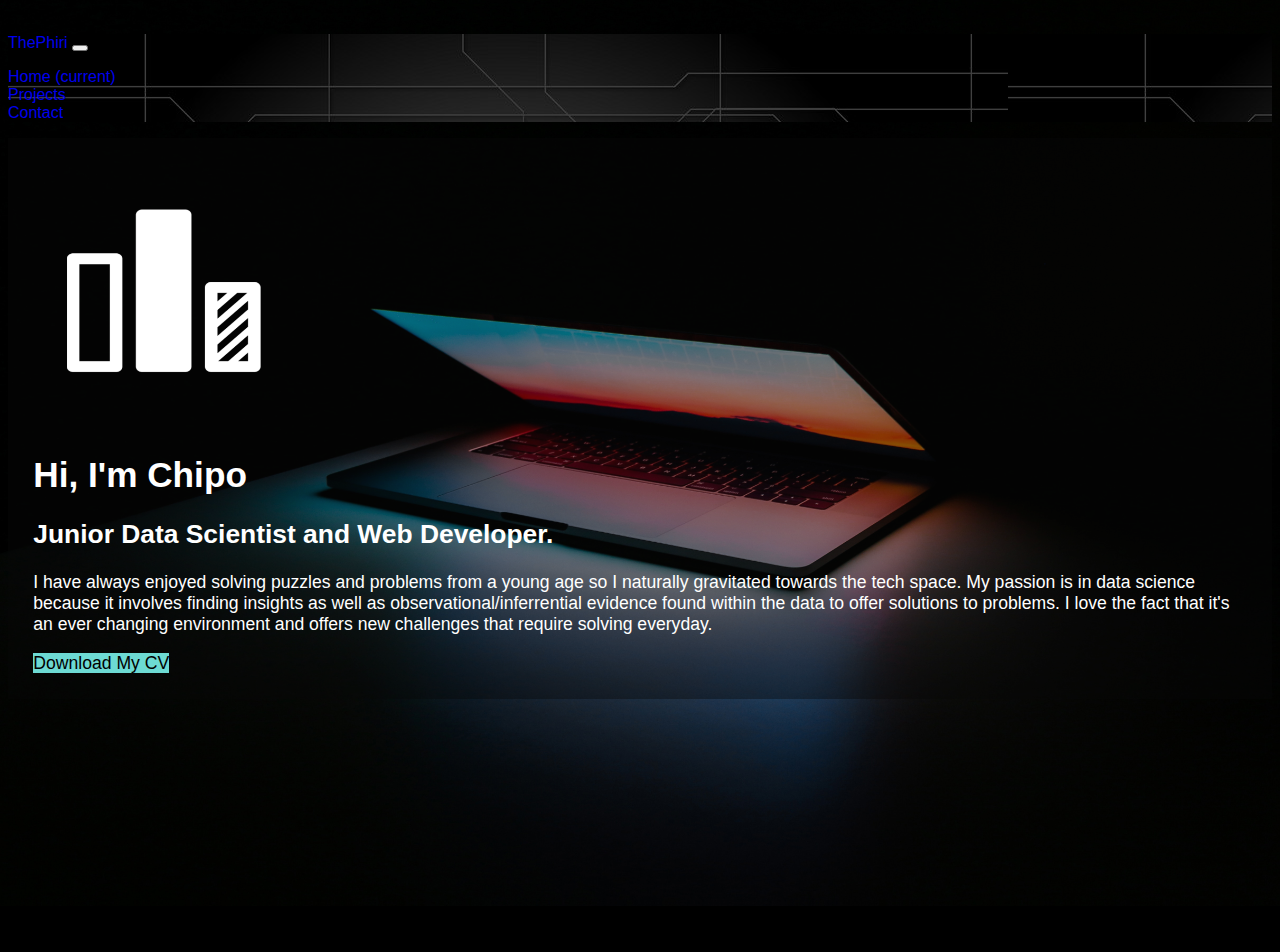
<file: index.html>
<!doctype html>
<html lang="en">
  <head>
    <!-- Required meta tags -->
    <meta charset="utf-8">
    <meta name="viewport" content="width=device-width, initial-scale=1, shrink-to-fit=no">

    <!-- Bootstrap CSS -->
    <link rel="stylesheet" href="https://stackpath.bootstrapcdn.com/bootstrap/4.1.3/css/bootstrap.min.css" integrity="sha384-MCw98/SFnGE8fJT3GXwEOngsV7Zt27NXFoaoApmYm81iuXoPkFOJwJ8ERdknLPMO" crossorigin="anonymous">
    <link rel="stylesheet" href="css/style.css" >
    <title>The Phiri</title>
    <link href="https://fonts.googleapis.com/css?family=Cardo:400,700|Oswald" rel="stylesheet">
    <link rel="stylesheet" href="https://use.fontawesome.com/releases/v5.3.1/css/all.css" integrity="sha384-mzrmE5qonljUremFsqc01SB46JvROS7bZs3IO2EmfFsd15uHvIt+Y8vEf7N7fWAU" crossorigin="anonymous"> 
    <link rel="stylesheet" href="css/animate.css">
    
</head>
  <body>
        <nav class="navbar fixed-bottom navbar-dark  navbar-expand-md bg-custom justify-content-center" >
                <a class="navbar-brand" href="index.html">ThePhiri</a>
                <button class="navbar-toggler" type="button" data-toggle="collapse" data-target="#navbarSupportedContent" aria-controls="navbarSupportedContent" aria-expanded="false" aria-label="Toggle navigation">
                  <span class="navbar-toggler-icon"></span>
                </button>
              
                <div class="collapse navbar-collapse" id="navbarSupportedContent">
                  <ul class="navbar-nav mr-auto">
                    <li class="nav-item active">
                      <a class="nav-link" href="index.html">Home <span class="sr-only">(current)</span></a>
                    </li>
                   
                    <li class="nav-item">
                      <a class="nav-link " href="work.html">Projects</a>
                    </li>
                   <!--<li class="nav-item">
                        <a class="nav-link " href="education.html">Education</a>
                      </li>-->
                    <li class="nav-item">
                            <a class="nav-link" href="contact.html">Contact</a>
                          </li>
                  </ul>
                
                </div>
              </nav>
        <!--JavaScript -->
    <section >
      <div class="container" id ="about">
        <div class="row ">
          <div class="col-md-12">
            <img src="images/logo.png" alt="logo" class="mx-auto d-block img-fluid" id="logo">
          </div>
          <div class="col-md-12 text-center">
            <h1>Hi, I'm Chipo</h1>
            <h2>Junior Data Scientist and Web Developer.</h2>
          </div>
          <div class="col-md-12 text-center" >
            <p>
              I have always enjoyed solving puzzles and problems from a young age so I naturally gravitated 
              towards the tech space. My passion is in data science because it involves finding insights 
              as well as observational/inferrential evidence found within the data to offer solutions to problems. 
              I love the fact that it's an ever changing environment and offers new challenges that require solving 
              everyday. 
            </p>
            <a class="btn btn-primary" href="docs/Chipo_Phiri_CV.pdf" role="button" target="_blank"><i class="fa fa-download"></i> Download My CV</a>
          </div>
        </div>
      </div>
    </section>
    <!-- jQuery first, then Popper.js, then Bootstrap JS -->
    <script src="https://code.jquery.com/jquery-3.3.1.slim.min.js" integrity="sha384-q8i/X+965DzO0rT7abK41JStQIAqVgRVzpbzo5smXKp4YfRvH+8abtTE1Pi6jizo" crossorigin="anonymous"></script>
<script src="https://cdnjs.cloudflare.com/ajax/libs/popper.js/1.14.3/umd/popper.min.js" integrity="sha384-ZMP7rVo3mIykV+2+9J3UJ46jBk0WLaUAdn689aCwoqbBJiSnjAK/l8WvCWPIPm49" crossorigin="anonymous"></script>
<script src="https://stackpath.bootstrapcdn.com/bootstrap/4.1.3/js/bootstrap.min.js" integrity="sha384-ChfqqxuZUCnJSK3+MXmPNIyE6ZbWh2IMqE241rYiqJxyMiZ6OW/JmZQ5stwEULTy" crossorigin="anonymous"></script>


</body>
</html>
</file>
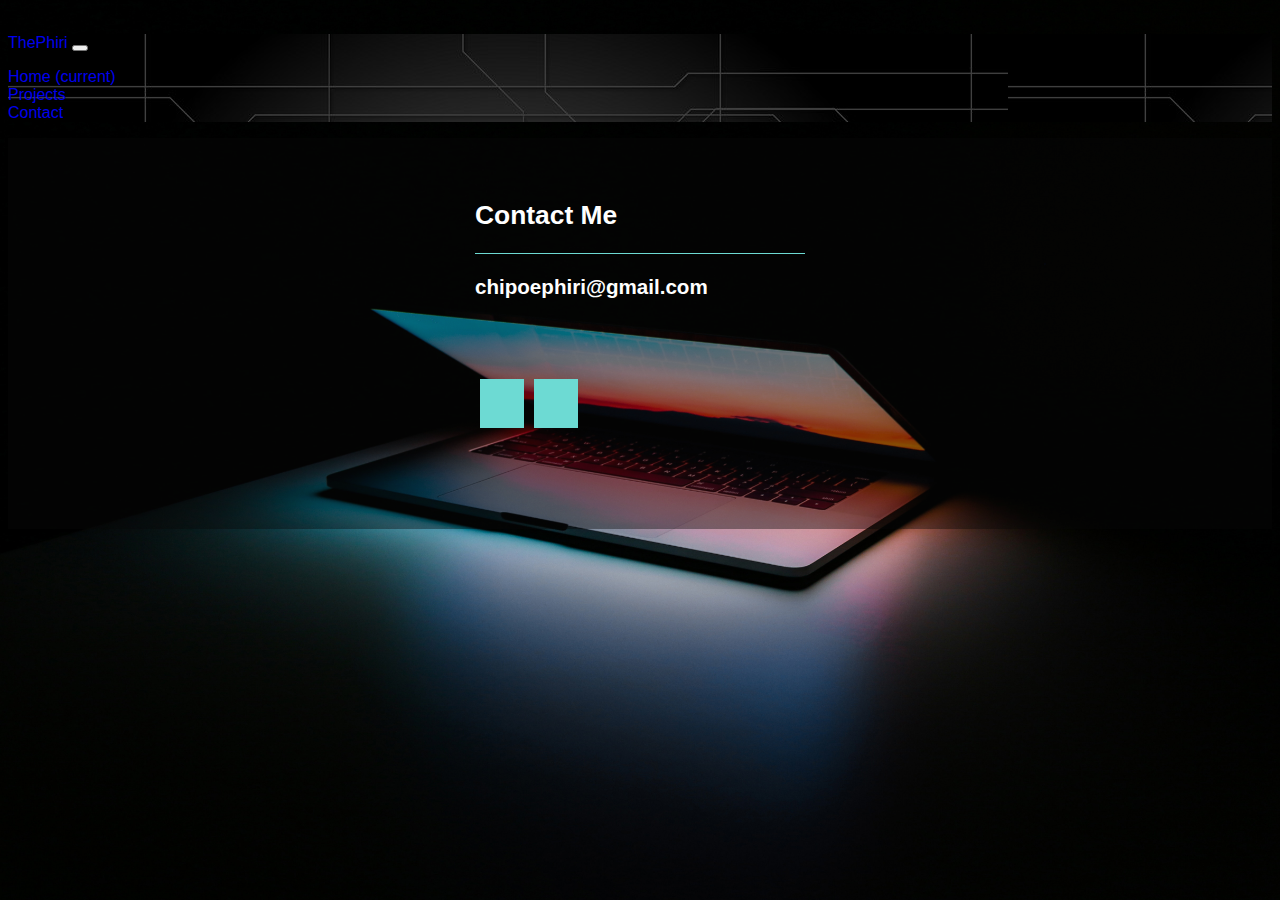
<file: contact.html>
<!doctype html>
<html lang="en">
  <head>
    <!-- Required meta tags -->
    <meta charset="utf-8">
    <meta name="viewport" content="width=device-width, initial-scale=1, shrink-to-fit=no">

    <!-- Bootstrap CSS -->
    <link rel="stylesheet" href="https://stackpath.bootstrapcdn.com/bootstrap/4.1.3/css/bootstrap.min.css" integrity="sha384-MCw98/SFnGE8fJT3GXwEOngsV7Zt27NXFoaoApmYm81iuXoPkFOJwJ8ERdknLPMO" crossorigin="anonymous">
    <link rel="stylesheet" href="css/style.css" >
    <title>The Phiri</title>
    <link href="https://fonts.googleapis.com/css?family=Cardo:400,700|Oswald" rel="stylesheet">
    <link rel="stylesheet" href="https://use.fontawesome.com/releases/v5.3.1/css/all.css" integrity="sha384-mzrmE5qonljUremFsqc01SB46JvROS7bZs3IO2EmfFsd15uHvIt+Y8vEf7N7fWAU" crossorigin="anonymous"> 
    <link rel="stylesheet" href="css/animate.css">
    
</head>
  <body>
        <nav class="navbar fixed-bottom navbar-dark  navbar-expand-md bg-custom justify-content-center" >
                <a class="navbar-brand" href="index.html">ThePhiri</a>
                <button class="navbar-toggler" type="button" data-toggle="collapse" data-target="#navbarSupportedContent" aria-controls="navbarSupportedContent" aria-expanded="false" aria-label="Toggle navigation">
                  <span class="navbar-toggler-icon"></span>
                </button>
              
                <div class="collapse navbar-collapse" id="navbarSupportedContent">
                  <ul class="navbar-nav mr-auto">
                    <li class="nav-item ">
                      <a class="nav-link" href="index.html">Home <span class="sr-only">(current)</span></a>
                    </li>
                  
                    <li class="nav-item">
                      <a class="nav-link " href="work.html">Projects</a>
                    </li>
                   <!--<li class="nav-item">
                        <a class="nav-link " href="education.html">Education</a>
                      </li>-->
                    <li class="nav-item active">
                        <a class="nav-link" href="contact.html">Contact</a>
                      </li>
                  </ul>
                
                </div>
              </nav>
        <!--JavaScript -->
        <div class="container">
      
          <script id="metamorph-1-start" type="text/x-placeholder"></script><script id="metamorph-21-start" type="text/x-placeholder"></script>
    
      <div class="text-center">
          <form class="form-signin" data-ember-action="2">
            <h2 class="form-signin-heading">Contact Me</h2>
            <hr>
            <h3 class="form-signin-heading text-center">chipoephiri@gmail.com</h3>
    
          
          <br><br>
    
          
    <p>
   
    <a class="btn btn-primary social-login-btn social-linkedin" href="https://www.linkedin.com/in/chipo-phiri-6824775b/" target="_blank"><i class="fab fa-linkedin"></i></a>
    <a class="btn btn-primary social-login-btn social-github" href="https://github.com/ThePhiri" target="_blank"><i class="fab fa-github"></i></a>
    </p>
    
   
    <br><br>
    
    
         
              </form>
        </div>
      
    </div>
    <!-- jQuery first, then Popper.js, then Bootstrap JS -->
    <script src="https://code.jquery.com/jquery-3.3.1.slim.min.js" integrity="sha384-q8i/X+965DzO0rT7abK41JStQIAqVgRVzpbzo5smXKp4YfRvH+8abtTE1Pi6jizo" crossorigin="anonymous"></script>
<script src="https://cdnjs.cloudflare.com/ajax/libs/popper.js/1.14.3/umd/popper.min.js" integrity="sha384-ZMP7rVo3mIykV+2+9J3UJ46jBk0WLaUAdn689aCwoqbBJiSnjAK/l8WvCWPIPm49" crossorigin="anonymous"></script>
<script src="https://stackpath.bootstrapcdn.com/bootstrap/4.1.3/js/bootstrap.min.js" integrity="sha384-ChfqqxuZUCnJSK3+MXmPNIyE6ZbWh2IMqE241rYiqJxyMiZ6OW/JmZQ5stwEULTy" crossorigin="anonymous"></script>


</body>
</html>
</file>
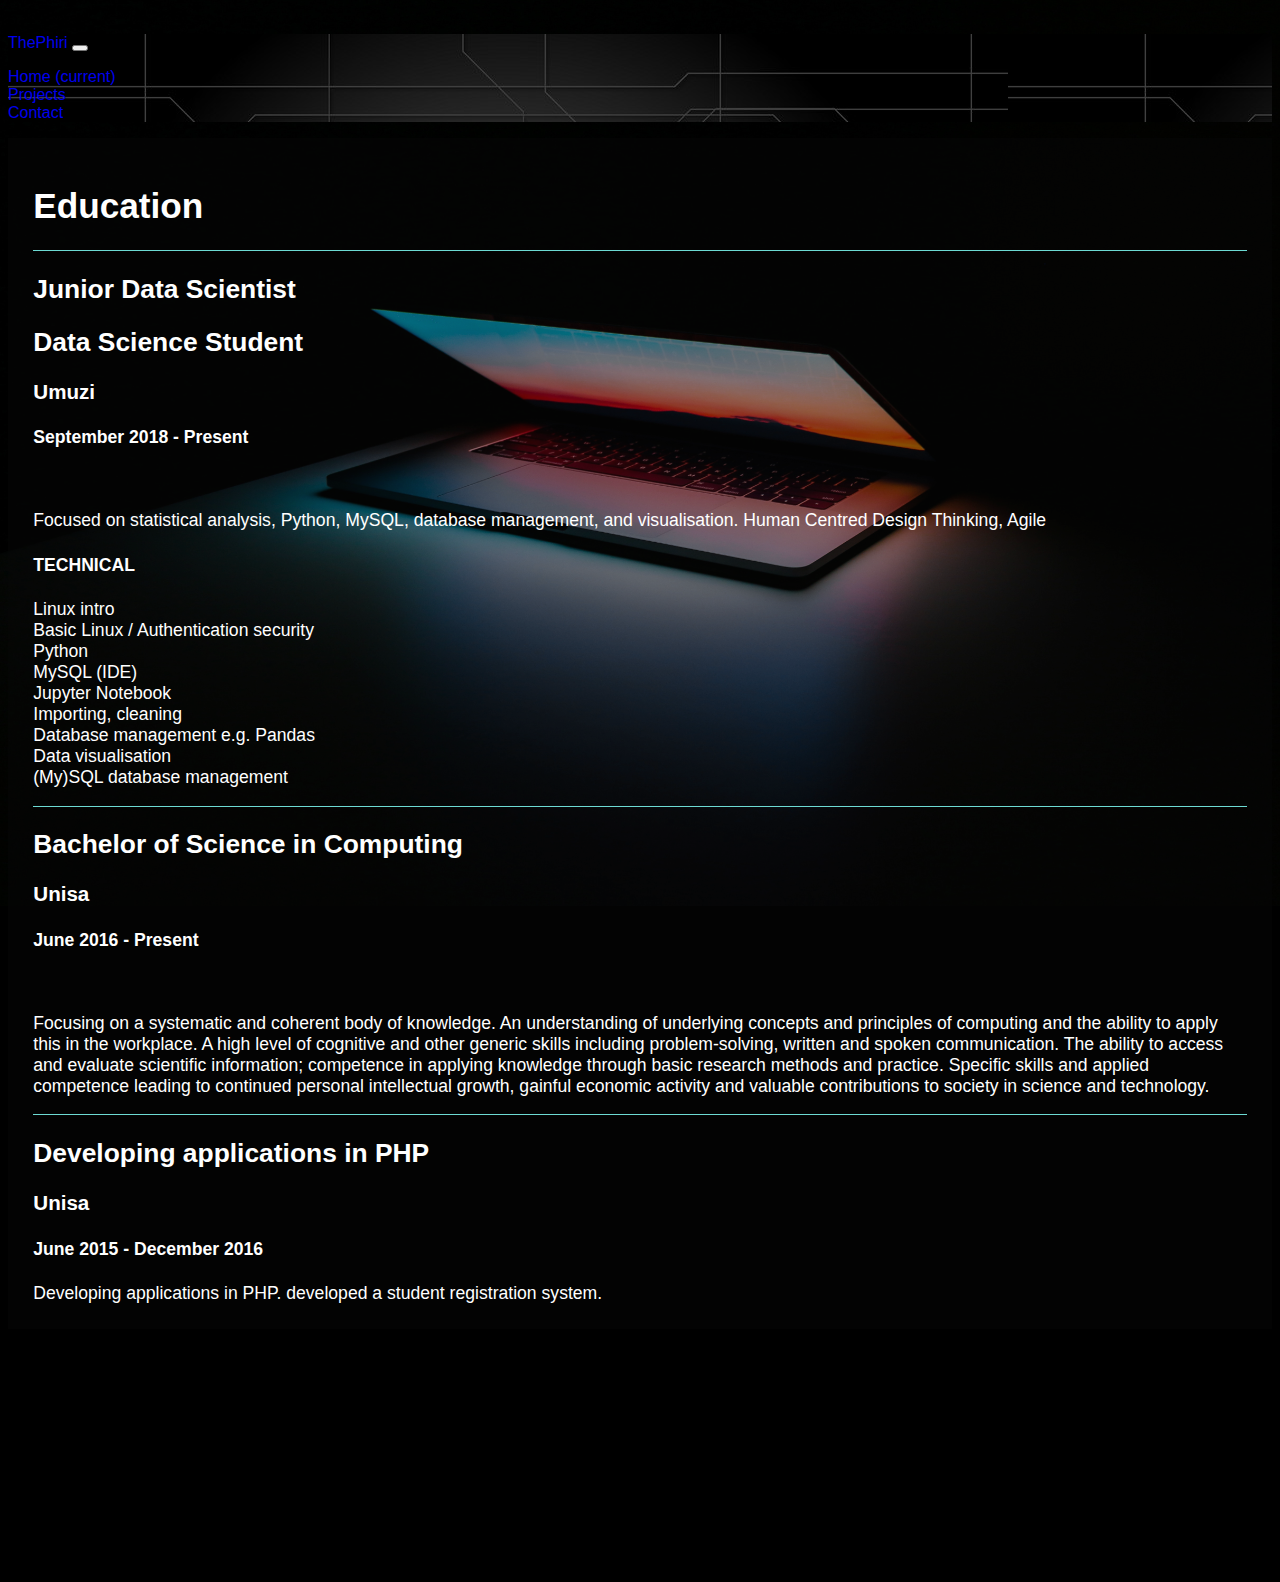
<file: education.html>
<!doctype html>
<html lang="en">
  <head>
    <!-- Required meta tags -->
    <meta charset="utf-8">
    <meta name="viewport" content="width=device-width, initial-scale=1, shrink-to-fit=no">

    <!-- Bootstrap CSS -->
    <link rel="stylesheet" href="https://stackpath.bootstrapcdn.com/bootstrap/4.1.3/css/bootstrap.min.css" integrity="sha384-MCw98/SFnGE8fJT3GXwEOngsV7Zt27NXFoaoApmYm81iuXoPkFOJwJ8ERdknLPMO" crossorigin="anonymous">
    <link rel="stylesheet" href="css/style.css" >
    <title>The Phiri</title>
    <link href="https://fonts.googleapis.com/css?family=Cardo:400,700|Oswald" rel="stylesheet">
    <link rel="stylesheet" href="https://use.fontawesome.com/releases/v5.3.1/css/all.css" integrity="sha384-mzrmE5qonljUremFsqc01SB46JvROS7bZs3IO2EmfFsd15uHvIt+Y8vEf7N7fWAU" crossorigin="anonymous"> 
    <link rel="stylesheet" href="css/animate.css">
    
</head>
  <body>
        <nav class="navbar fixed-bottom navbar-dark  navbar-expand-md bg-custom justify-content-center" >
                <a class="navbar-brand" href="index.html">ThePhiri</a>
                <button class="navbar-toggler" type="button" data-toggle="collapse" data-target="#navbarSupportedContent" aria-controls="navbarSupportedContent" aria-expanded="false" aria-label="Toggle navigation">
                  <span class="navbar-toggler-icon"></span>
                </button>
              
                <div class="collapse navbar-collapse" id="navbarSupportedContent">
                  <ul class="navbar-nav mr-auto">
                    <li class="nav-item ">
                      <a class="nav-link" href="index.html">Home <span class="sr-only">(current)</span></a>
                    </li>
                   
                    <li class="nav-item ">
                      <a class="nav-link " href="work.html">Projects</a>
                    </li>
                    <!--<li class="nav-item">
                        <a class="nav-link " href="education.html">Education</a>
                      </li>-->
                    <li class="nav-item">
                            <a class="nav-link" href="contact.html">Contact</a>
                          </li>
                  </ul>
                
                </div>
              </nav>
        <!--JavaScript -->

        <div class="container">
          <div class="row">
            <div class="col-md-12">
              <h1 class="text-center">Education</h1>
              
            </div>
            <div class="col-md-4">
                    <hr>

                <h2>Junior Data Scientist </h2>

                <h2>Data Science Student</h2>

                <h3 class="text-info">Umuzi</h3>
                <h4 class="text-muted">September 2018 - Present</h4>
            </div>
            <div class="col-md-8">
                &nbsp;
                    <p>Focused on statistical analysis, Python, MySQL, database management, and visualisation.
                    Human Centred Design Thinking, Agile</p>
                    <h4>TECHNICAL</h4>
                    <ul>
                        <li> Linux intro</li>
                        <li>Basic Linux / Authentication security</li>
                        <li>Python</li>
                        <li>MySQL (IDE)</li>
                        <li> Jupyter Notebook</li>
                        <li>Importing, cleaning</li>
                        <li>Database management e.g. Pandas</li>
                        <li>Data visualisation</li>
                        <li>(My)SQL database management</li>
                    </ul>
                 </div>
                 <div class="col-md-4">
                        <hr>
                    <h2>Bachelor of Science in Computing</h2>
                    <h3 class="text-info">Unisa</h3>
                    <h4 class="text-muted">June 2016 - Present</h4>
                </div>
                <div class="col-md-8">
                    &nbsp;
                      <p>Focusing on a systematic and coherent body of knowledge. 
                        An understanding of underlying concepts and principles of computing and 
                        the ability to apply this in the workplace. A high level of cognitive and 
                        other generic skills including problem-solving, written and spoken communication. 
                        The ability to access and evaluate scientific information; competence in applying 
                        knowledge through basic research methods and practice. Specific skills and applied 
                        competence leading to continued personal intellectual growth, gainful economic 
                        activity and valuable contributions to society in science and technology. </p> 

                       <!-- <h4>TECHNICAL</h4>

                        <h4>TECHNICAL</h4>

                        <ul>
                          <li>Module 1</li>
                          <li>Module 1</li>
                          <li>Module 1</li>
                          <li>Module 1</li>
                          <li>Module 1</li>
                          <li>Module 1</li>
                          <li>Module 1</li>
                          <li>Module 1</li>
                          <li>Module 1</li>

                        </ul>-->

                        </ul>
                </div>

                <div class="col-md-4">
                        <hr>
                    <h2>Developing applications in PHP</h2>
                    <h3 class="text-info">Unisa</h3>
                    <h4 class="text-muted">June 2015 - December 2016</h4>
                </div>
                <div class="col-md-8">
                        Developing applications in PHP. developed a student registration system.
                </div>
             
            </div>
          
          </div>

                       
                       
                      
                   
           
    <!-- jQuery first, then Popper.js, then Bootstrap JS -->
    <script src="https://code.jquery.com/jquery-3.3.1.slim.min.js" integrity="sha384-q8i/X+965DzO0rT7abK41JStQIAqVgRVzpbzo5smXKp4YfRvH+8abtTE1Pi6jizo" crossorigin="anonymous"></script>
<script src="https://cdnjs.cloudflare.com/ajax/libs/popper.js/1.14.3/umd/popper.min.js" integrity="sha384-ZMP7rVo3mIykV+2+9J3UJ46jBk0WLaUAdn689aCwoqbBJiSnjAK/l8WvCWPIPm49" crossorigin="anonymous"></script>
<script src="https://stackpath.bootstrapcdn.com/bootstrap/4.1.3/js/bootstrap.min.js" integrity="sha384-ChfqqxuZUCnJSK3+MXmPNIyE6ZbWh2IMqE241rYiqJxyMiZ6OW/JmZQ5stwEULTy" crossorigin="anonymous"></script>


</body>
</html>
</file>
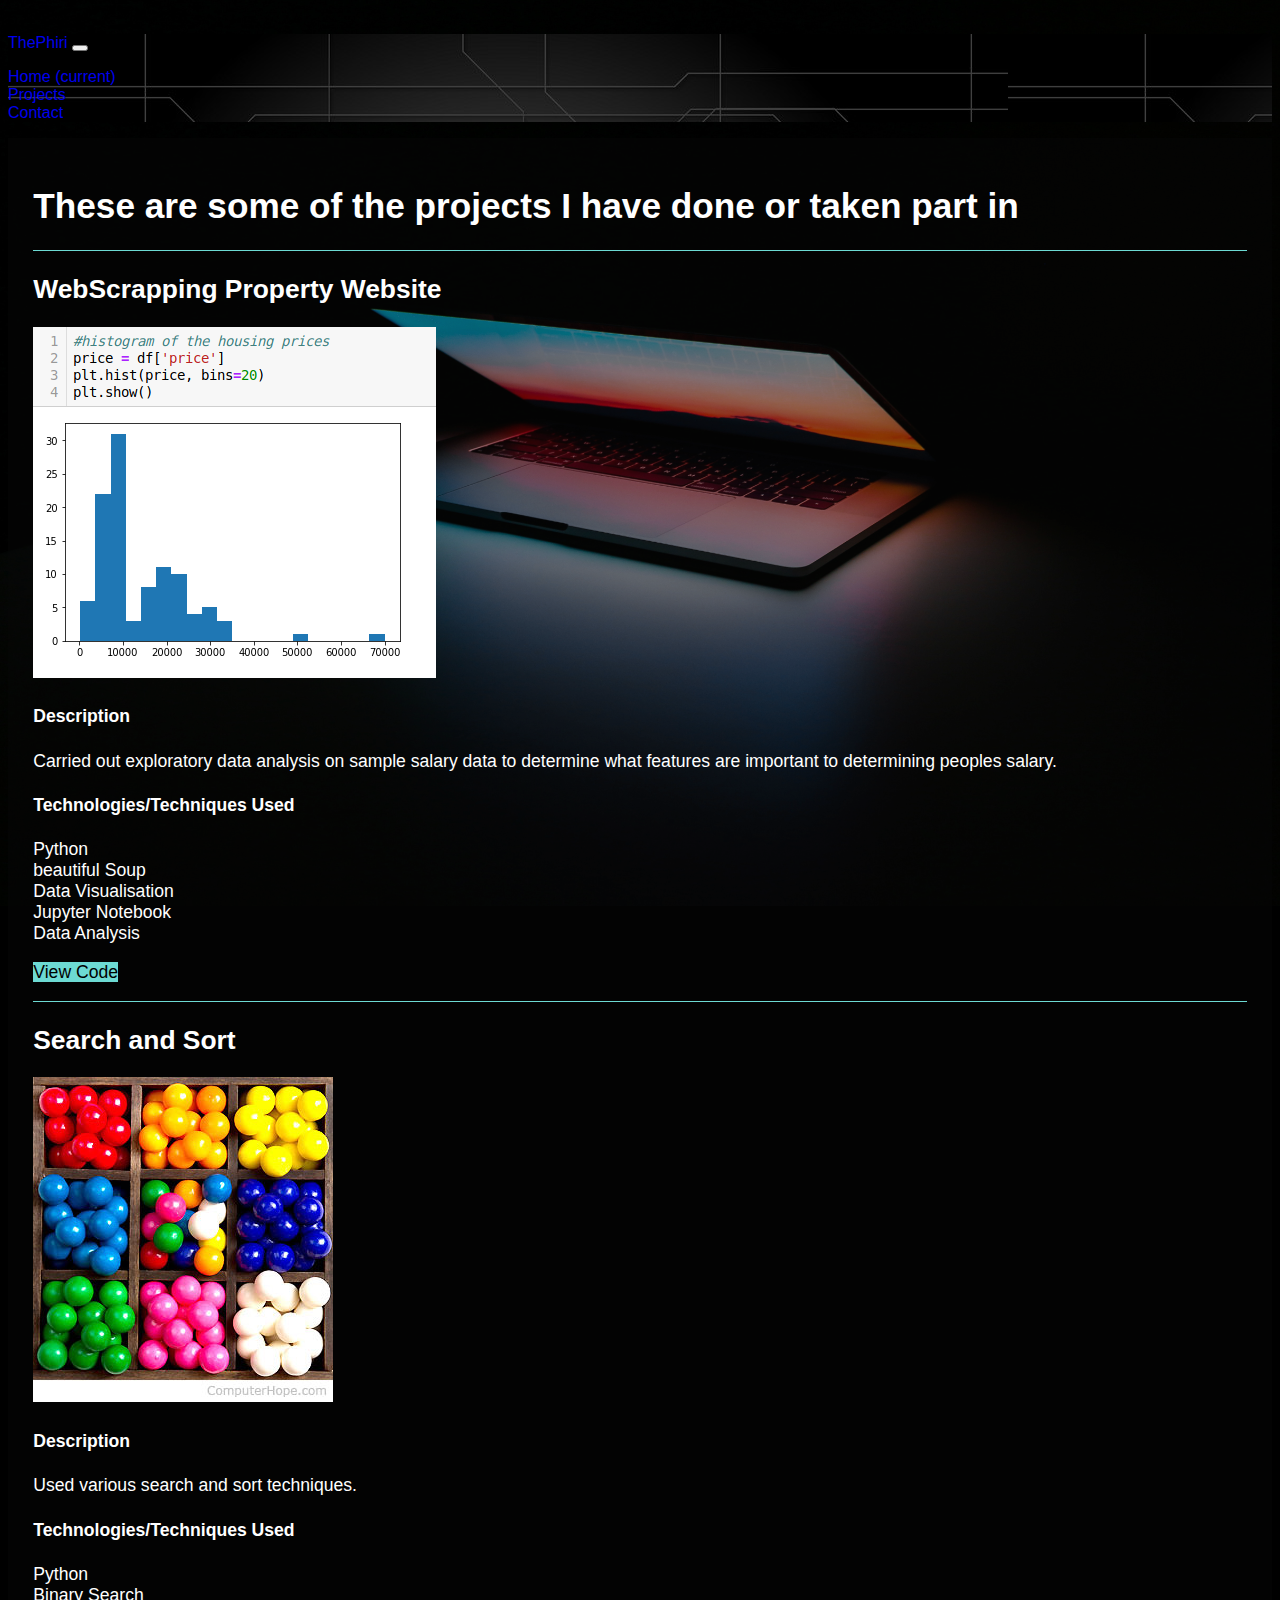
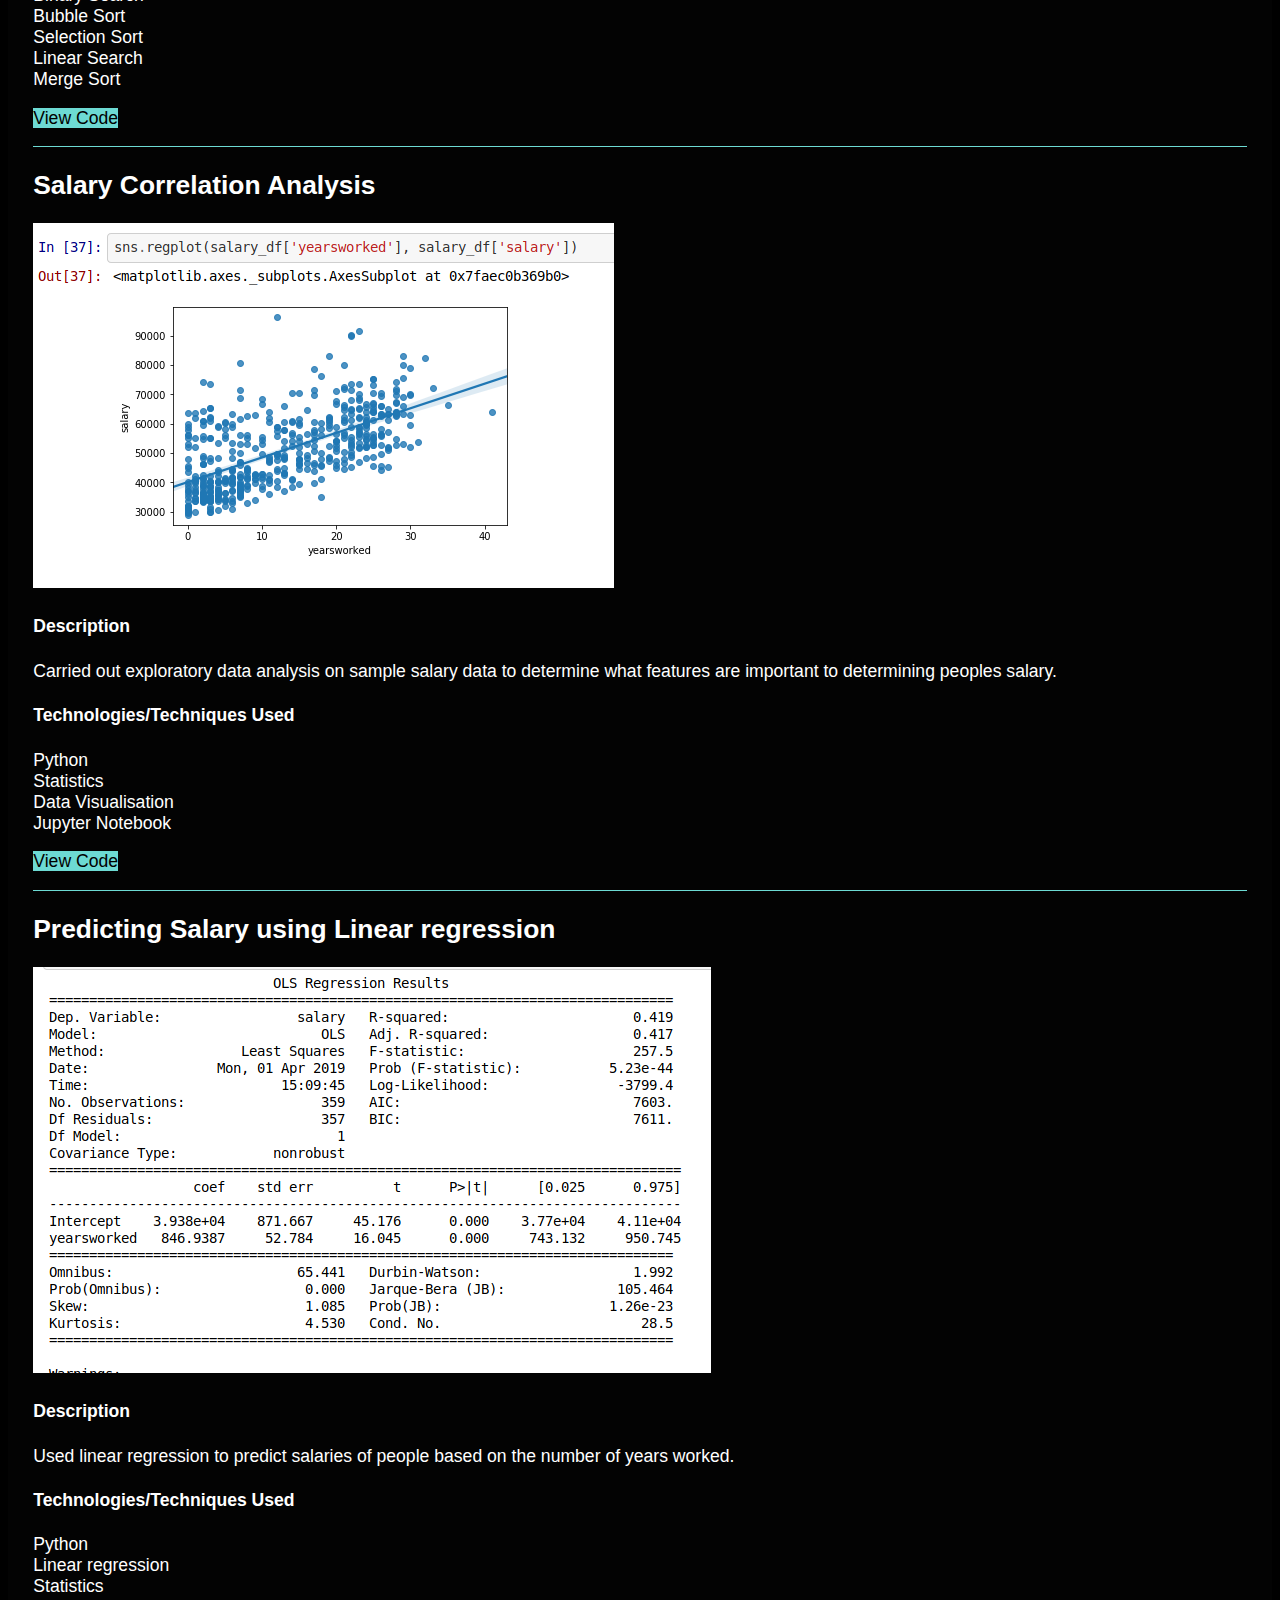
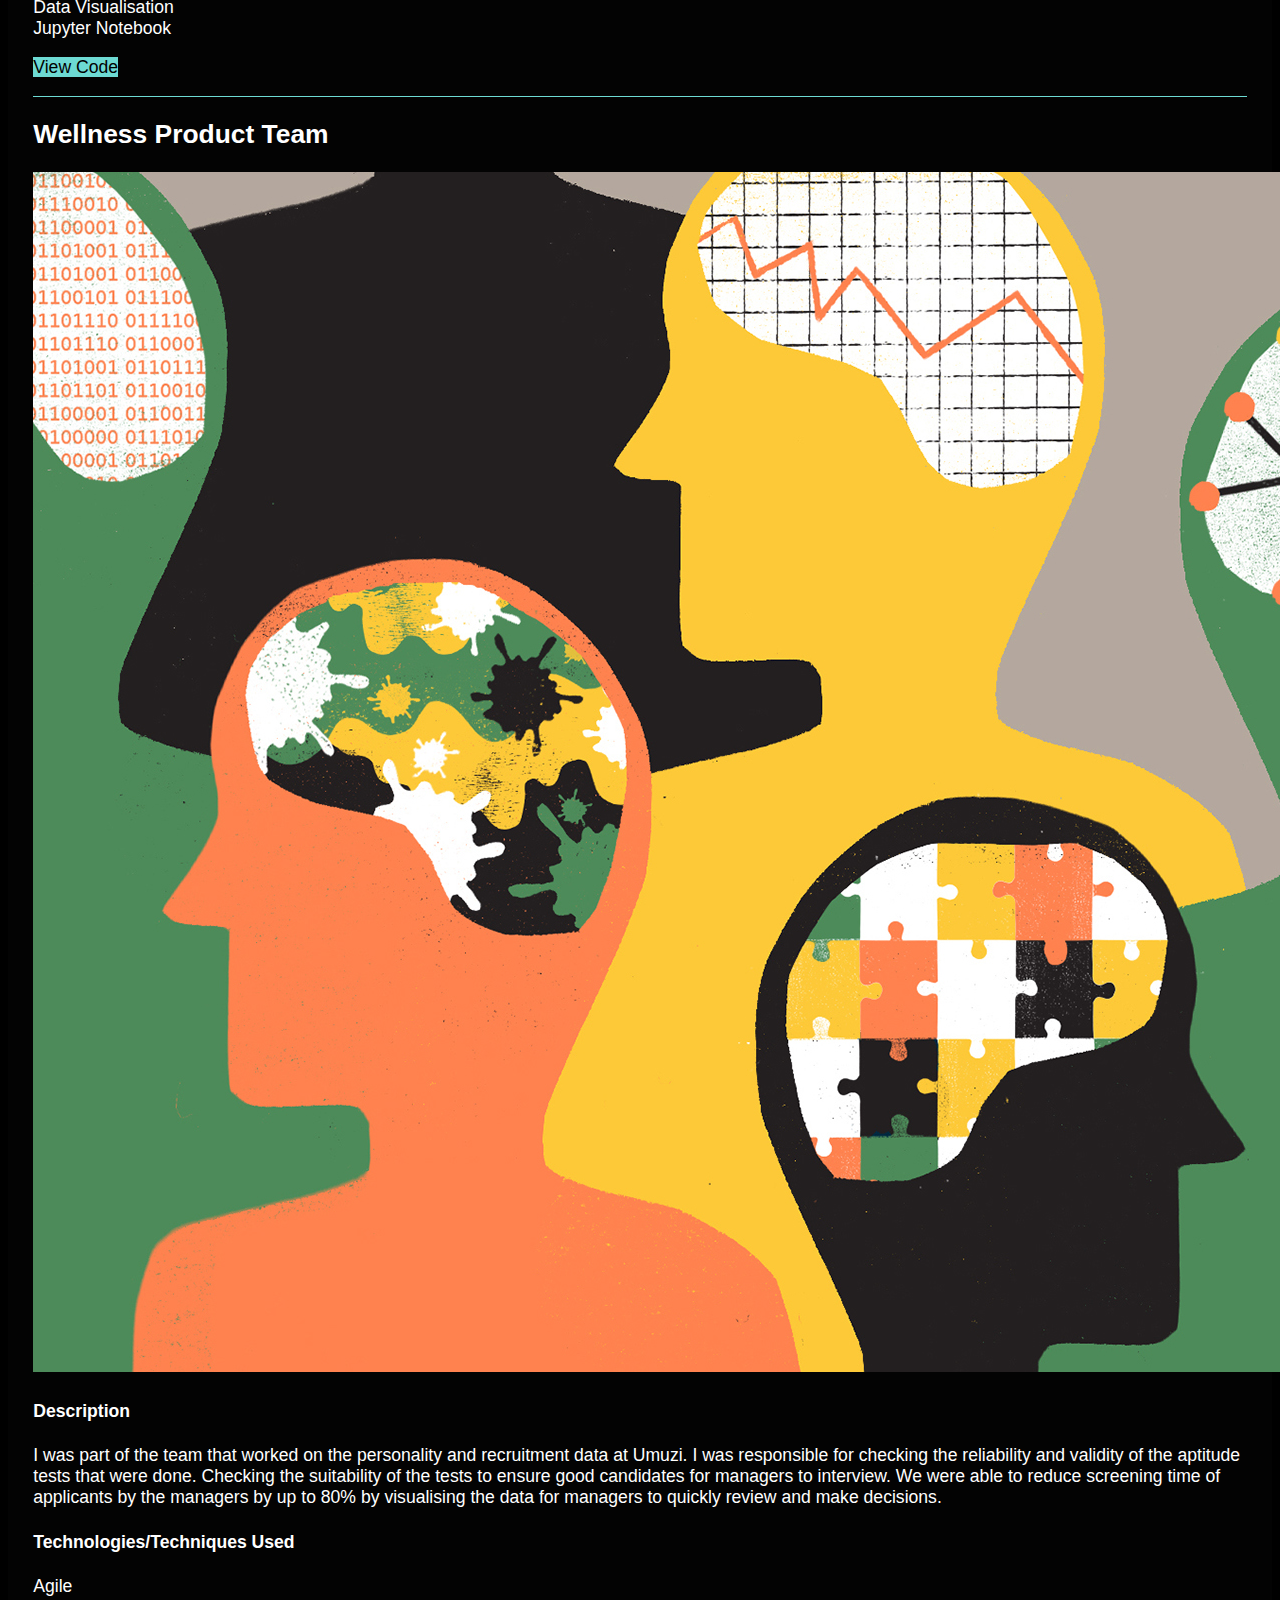
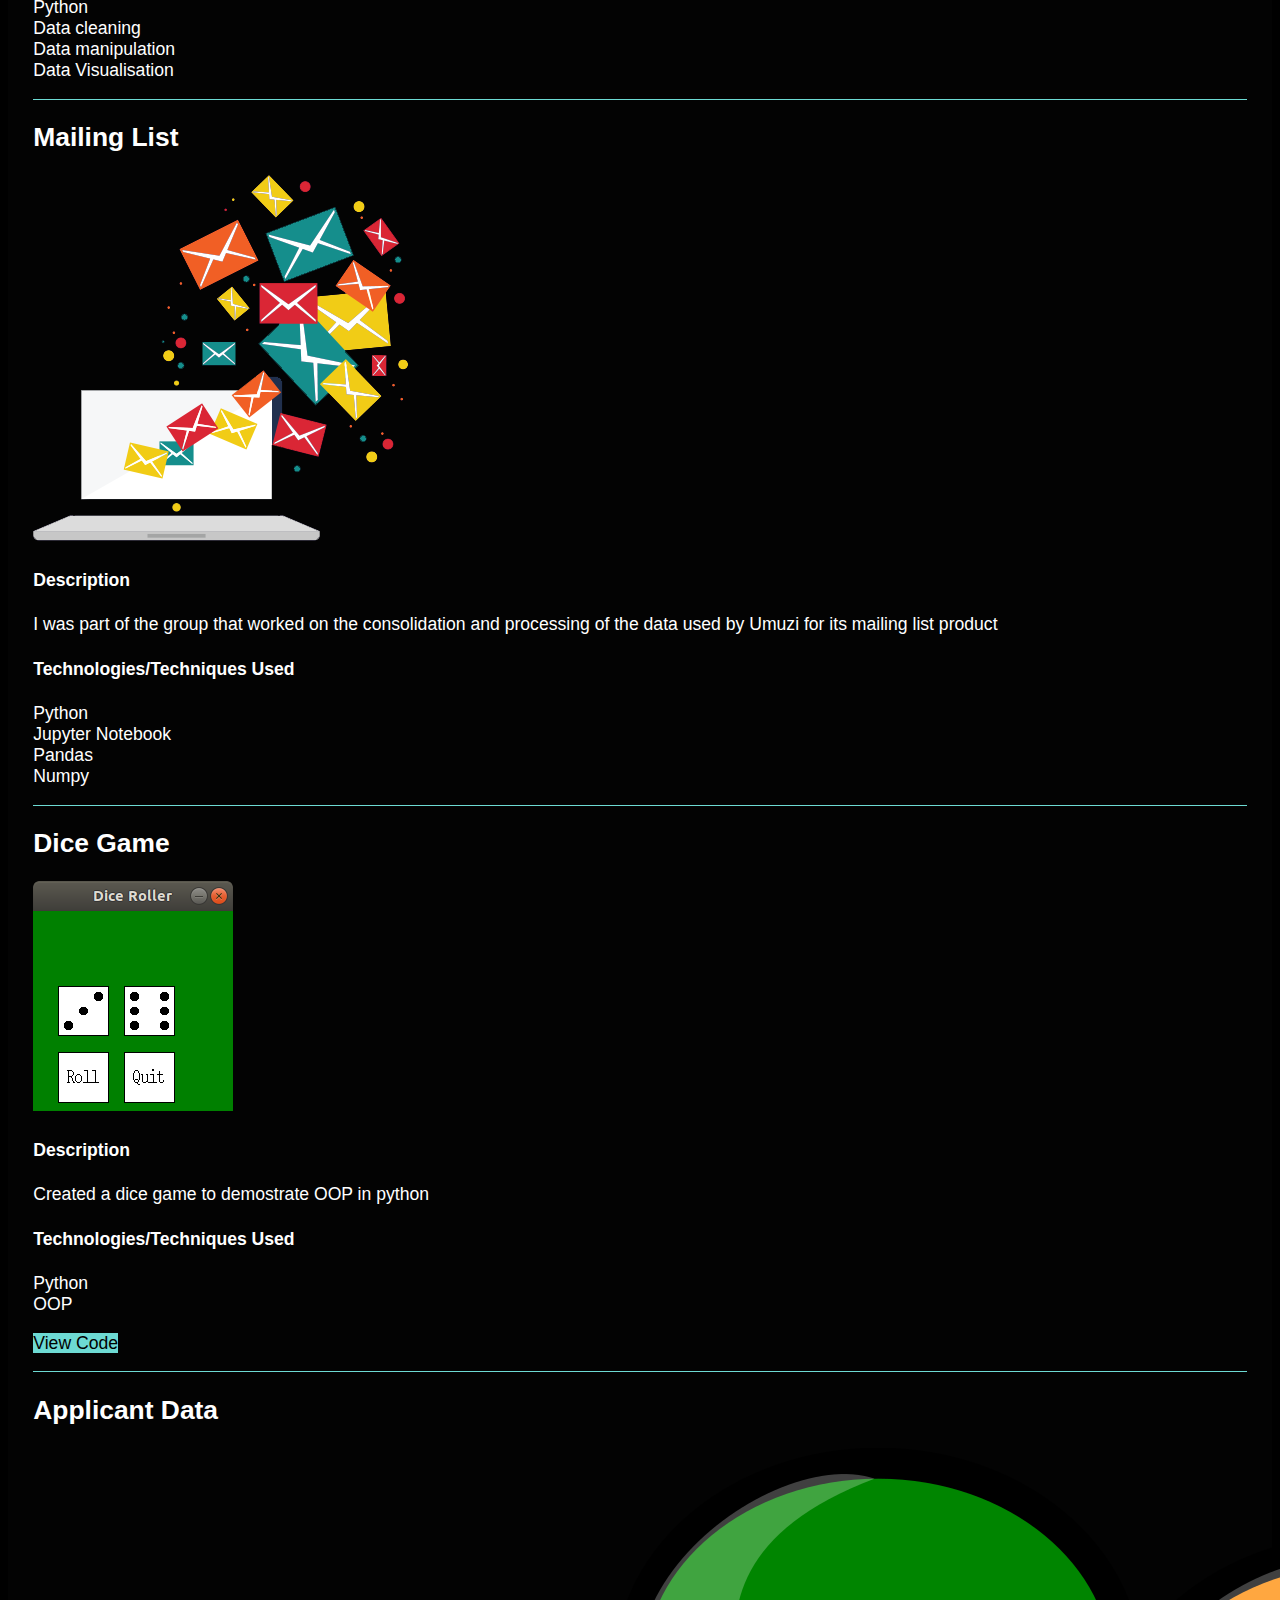
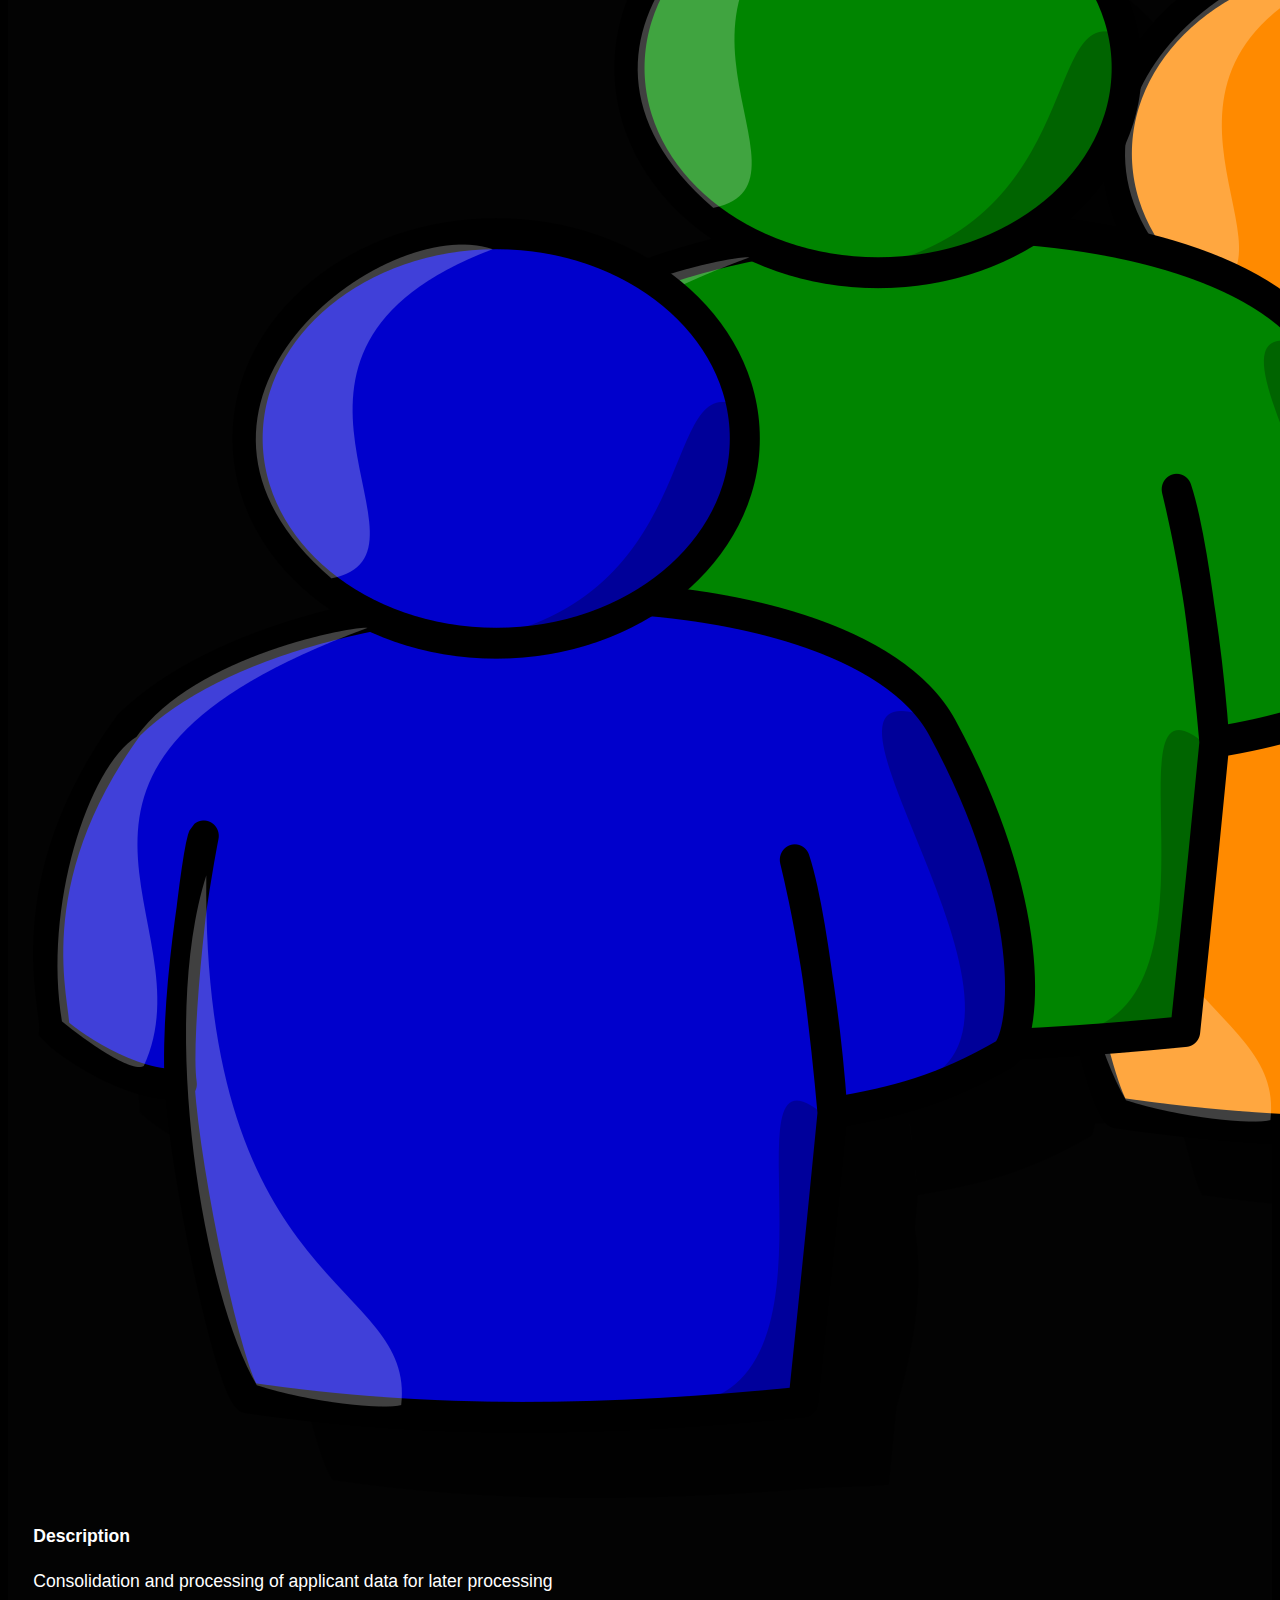
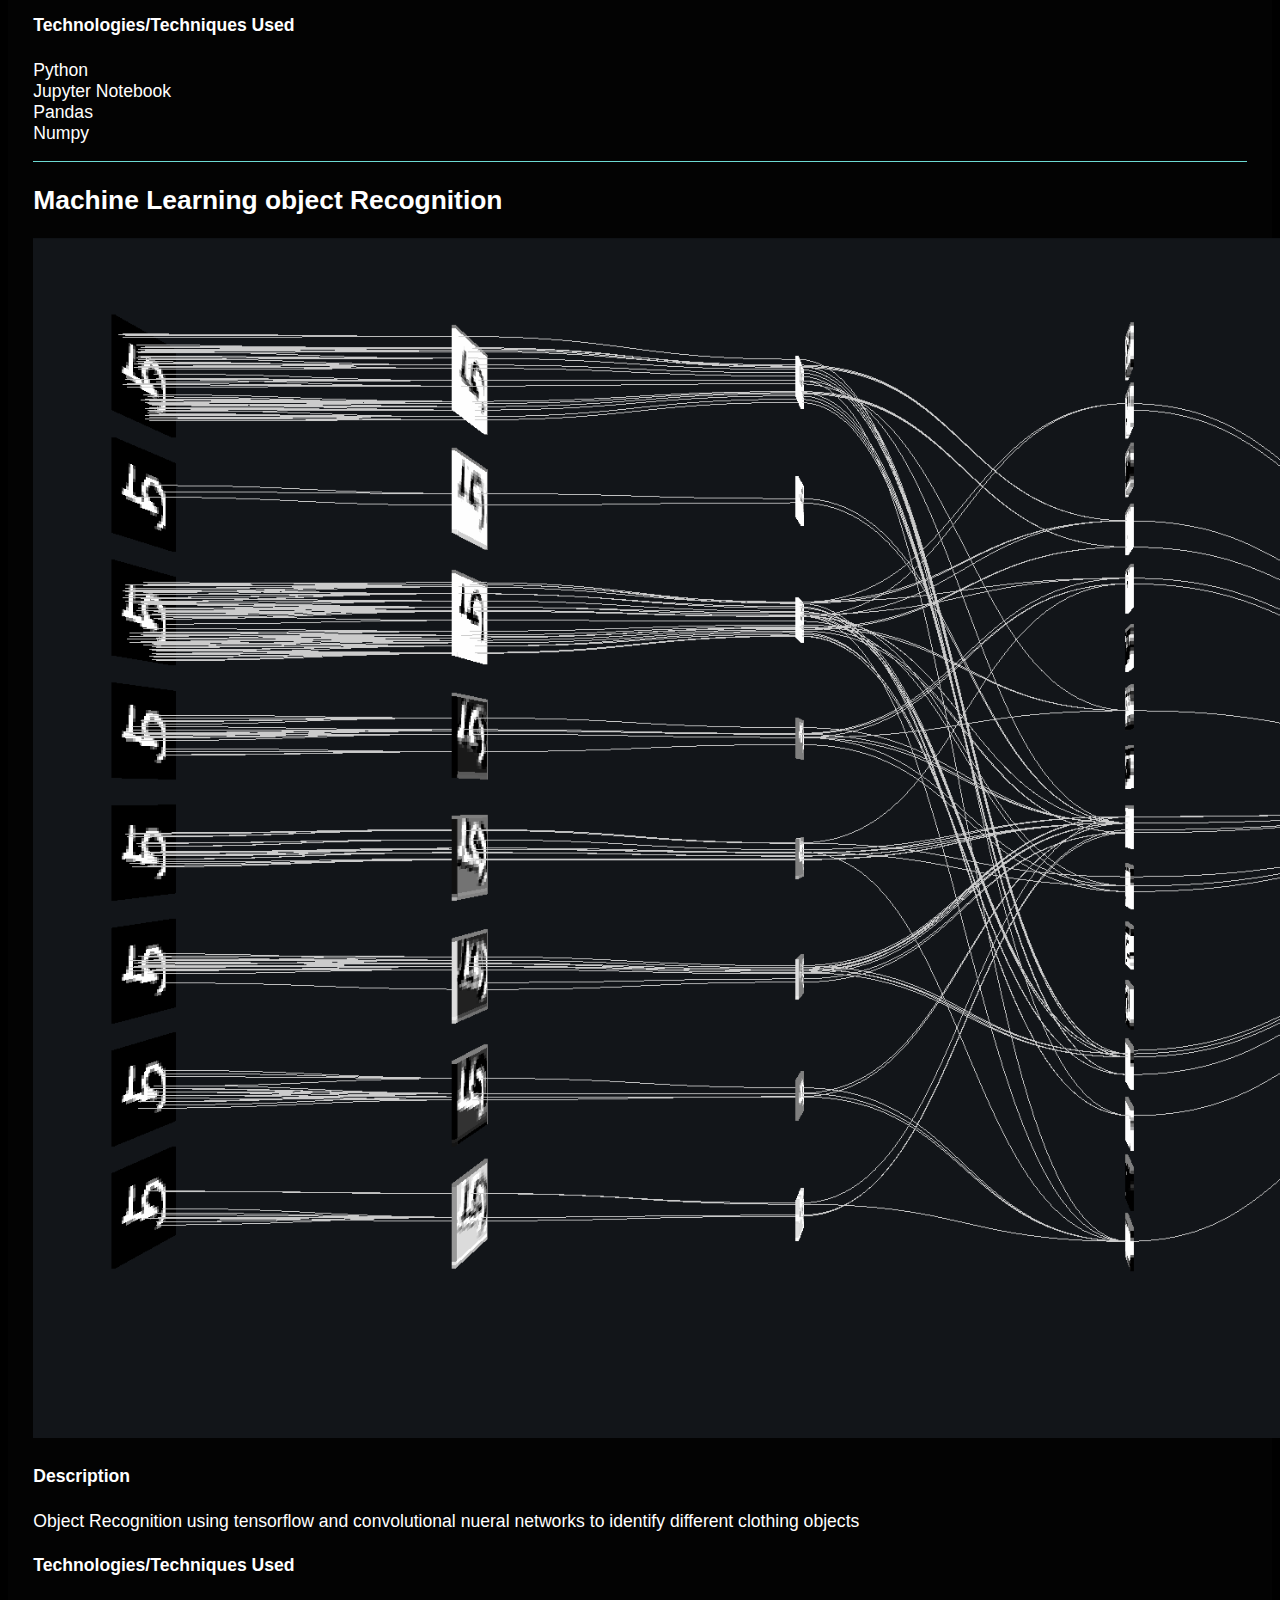
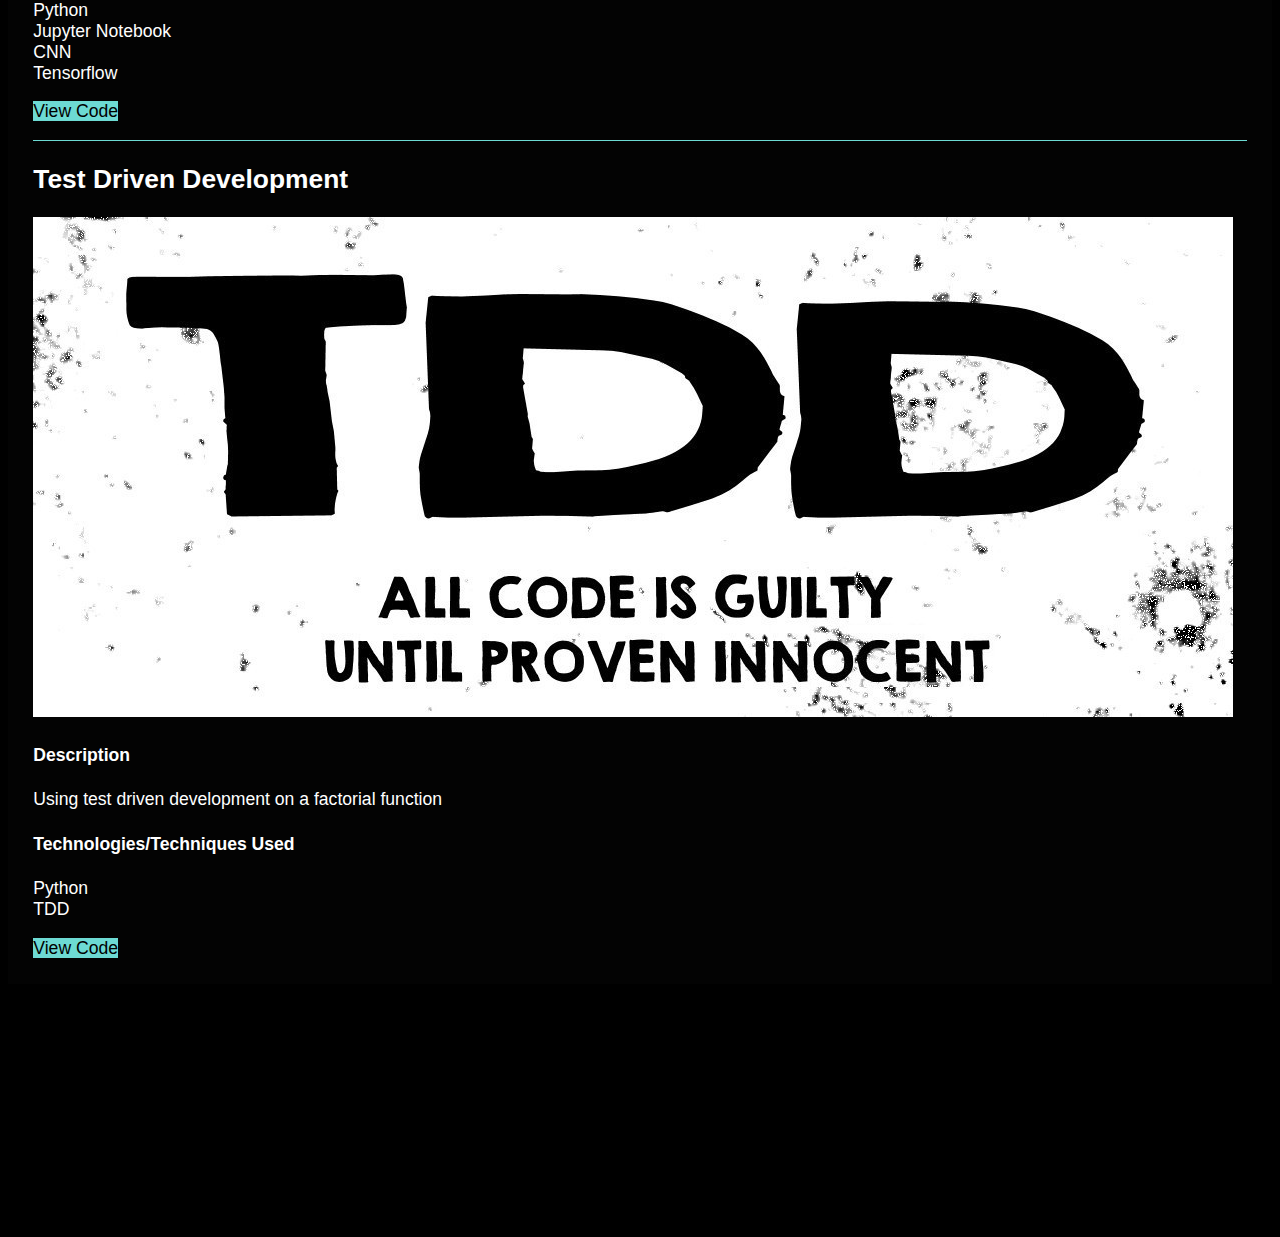
<file: work.html>
<!doctype html>
<html lang="en">
  <head>
    <!-- Required meta tags -->
    <meta charset="utf-8">
    <meta name="viewport" content="width=device-width, initial-scale=1, shrink-to-fit=no">

    <!-- Bootstrap CSS -->
    <link rel="stylesheet" href="https://stackpath.bootstrapcdn.com/bootstrap/4.1.3/css/bootstrap.min.css" integrity="sha384-MCw98/SFnGE8fJT3GXwEOngsV7Zt27NXFoaoApmYm81iuXoPkFOJwJ8ERdknLPMO" crossorigin="anonymous">
    <link rel="stylesheet" href="css/style.css" >
    <title>The Phiri</title>
    <link href="https://fonts.googleapis.com/css?family=Cardo:400,700|Oswald" rel="stylesheet">
    <link rel="stylesheet" href="https://use.fontawesome.com/releases/v5.3.1/css/all.css" integrity="sha384-mzrmE5qonljUremFsqc01SB46JvROS7bZs3IO2EmfFsd15uHvIt+Y8vEf7N7fWAU" crossorigin="anonymous"> 
    <link rel="stylesheet" href="css/animate.css">
    
</head>
  <body>
        <nav class="navbar fixed-bottom navbar-dark  navbar-expand-md bg-custom justify-content-center" >
                <a class="navbar-brand" href="index.html">ThePhiri</a>
                <button class="navbar-toggler" type="button" data-toggle="collapse" data-target="#navbarSupportedContent" aria-controls="navbarSupportedContent" aria-expanded="false" aria-label="Toggle navigation">
                  <span class="navbar-toggler-icon"></span>
                </button>
              
                <div class="collapse navbar-collapse" id="navbarSupportedContent">
                  <ul class="navbar-nav mr-auto">
                    <li class="nav-item ">
                      <a class="nav-link" href="index.html">Home <span class="sr-only">(current)</span></a>
                    </li>
                   
                    <li class="nav-item active">
                      <a class="nav-link " href="work.html">Projects</a>
                    </li>
                    <!--<li class="nav-item">
                        <a class="nav-link " href="education.html">Education</a>
                      </li>-->
                    <li class="nav-item">
                            <a class="nav-link" href="contact.html">Contact</a>
                          </li>
                  </ul>
                
                </div>
              </nav>
        <!--JavaScript -->

        <div class="container">
          <div class="row">
            <div class="col-md-12">
              <h1 class="text-center">These are some of the projects I have done or taken part in</h1>
              <hr>
            </div>
          </div>
          <div class="row">
            <div class="col-md-4">
                
                <h2 >WebScrapping Property Website</h2>
                <img src="images/beautiful soup.png" class="img-fluid" alt="">
             </div>
            <div class="col-md-8" >
                <h4 class="text-secondary">Description</h4>
                <p>Carried out exploratory data analysis on sample salary data to determine what features are 
                  important to determining peoples salary.
                </p>
                <h4 class="text-secondary">Technologies/Techniques Used</h4>
                <ul>
                    <li>Python</li>
                    <li>beautiful Soup</li>
                    <li>Data Visualisation</li>
                    <li>Jupyter Notebook</li>
                    <li>Data Analysis</li>
                   
                </ul>
                <a class="btn btn-primary" href="https://github.com/ThePhiri/webscraping_hse/blob/master/Property_data_visualisation.ipynb" role="button" target="_blank"><i class="fa fa-cog"></i> View Code</a>
            </div>
        </div>
        <hr>
        <div class="row">
          <div class="col-md-4">
              
              <h2 >Search and Sort</h2>
              <img src="images/sort.jpg" class="img-fluid" alt="">
           </div>
          <div class="col-md-8" >
              <h4 class="text-secondary">Description</h4>
              <p>Used various search and sort techniques.
              </p>
              <h4 class="text-secondary">Technologies/Techniques Used</h4>
              <ul>
                  <li>Python</li>
                  <li>Binary Search</li>
                  <li>Bubble Sort</li>
                  <li>Selection Sort</li>
                  <li>Linear Search</li>
                  <li>Merge Sort</li>
                 
              </ul>
              <a class="btn btn-primary" href="https://github.com/ThePhiri/search_and_sort/blob/master/search%20and%20sort.ipynb" role="button" target="_blank"><i class="fa fa-cog"></i> View Code</a>
          </div>
      </div>
      <hr>
          <div class="row">
              <div class="col-md-4">
                  
                  <h2 >Salary Correlation Analysis</h2>
                  <img src="images/Salary_Analysis.png" class="img-fluid" alt="">
               </div>
              <div class="col-md-8" >
                  <h4 class="text-secondary">Description</h4>
                  <p>Carried out exploratory data analysis on sample salary data to determine what features are 
                    important to determining peoples salary.
                  </p>
                  <h4 class="text-secondary">Technologies/Techniques Used</h4>
                  <ul>
                      <li>Python</li>
                      <li>Statistics</li>
                      <li>Data Visualisation</li>
                      <li>Jupyter Notebook</li>
                     
                  </ul>
                  <a class="btn btn-primary" href="https://github.com/ThePhiri/Salary_Analysis" role="button" target="_blank"><i class="fa fa-cog"></i> View Code</a>
              </div>
          </div>
          <hr>
          <div class="row">
              <div class="col-md-4">
                  
                  <h2 >Predicting Salary using Linear regression</h2>
                  <img src="images/salary_stats.png" class="img-fluid" alt="">
               </div>
              <div class="col-md-8" >
                  <h4 class="text-secondary">Description</h4>
                  <p>Used linear regression to predict salaries of people based on the number of years worked.
                  </p>
                  <h4 class="text-secondary">Technologies/Techniques Used</h4>
                  <ul>
                      <li>Python</li>
                      <li>Linear regression</li>
                      <li>Statistics</li>
                      <li>Data Visualisation</li>
                      <li>Jupyter Notebook</li>
                     
                  </ul>
                  <a class="btn btn-primary" href="https://github.com/ThePhiri/salary_regression" role="button" target="_blank"><i class="fa fa-cog"></i> View Code</a>
              </div>
          </div>
          <hr>
          <div class="row">
              <div class="col-md-4">
                  
                  <h2>Wellness Product Team</h2>
                  <img src="images/wellness.jpg" class="img-fluid" alt="">
               </div>
              <div class="col-md-8" >
                  <h4 class="text-secondary">Description</h4>
                  <p>I was part of the team that worked on the personality and recruitment data at Umuzi. I was responsible for checking the reliability and validity
                      of the aptitude tests that were done. Checking the suitability of the tests to ensure good candidates for managers 
                      to interview. We were able to reduce screening time of applicants by the managers by up to 80% by 
                      visualising the data for managers to quickly review and make decisions.
                    </p>
                    <h4 class="text-secondary">Technologies/Techniques Used</h4>
                    <ul>
                        <li>Agile</li>
                        <li>Python</li>
                        <li>Data cleaning</li>
                        <li>Data manipulation</li>
                        <li>Data Visualisation</li>
                       
                    </ul>
               </div>
          </div>
          <hr>
          <div class="row">
            <div class="col-md-4">
                <h2 >Mailing List</h2>
                <img src="images/mailing.png" alt="" class="img-fluid" >
                
            </div>
            <div class="col-md-8">
                <h4 class="text-secondary">Description</h4>
                <p>I was part of the group that worked on the consolidation and processing of the data used by Umuzi for its mailing list product</p>
                <h4 class="text-secondary">Technologies/Techniques Used</h4>
                <ul>
                    <li>Python</li>
                    <li>Jupyter Notebook</li>
                    <li>Pandas</li>
                    <li>Numpy</li>
                </ul>
               <!-- <a class="btn btn-primary" href="#" role="button"><i class="fa fa-cog"></i> View Code</a>-->
            </div>
          </div>
          <hr>
          <div class="row">
                <div class="col-md-4">
                    
                    <h2 >Dice Game</h2>
                    <img src="images/dice game.png" class="img-fluid" alt="">
                 </div>
                <div class="col-md-8" >
                    <h4 class="text-secondary">Description</h4>
                    <p>Created a dice game to demostrate OOP in python
                    </p>
                    <h4 class="text-secondary">Technologies/Techniques Used</h4>
                    <ul>
                        <li>Python</li>
                        <li>OOP</li>
                       
                    </ul>
                    <a class="btn btn-primary" href="https://github.com/ThePhiri/dice_roller" role="button" target="_blank"><i class="fa fa-cog"></i> View Code</a>
                </div>
            </div>
            <hr>
            <div class="row">
                    <div class="col-md-4">
                        
                            <h2 >Applicant Data </h2>
                        <img src="images/people.png" class="img-fluid" alt="">
                     </div>
                    <div class="col-md-8" >
                        <h4 class="text-secondary">Description</h4>
                        <p>Consolidation and processing of applicant data for later processing </p>
                        <h4 class="text-secondary">Technologies/Techniques Used</h4>
                        <ul>
                            <li>Python</li>
                            <li>Jupyter Notebook</li>
                            <li>Pandas</li>
                            <li>Numpy</li>
                           
                        </ul>
                      
                    </div>
            </div>

            <hr>
            <div class="row">
                    <div class="col-md-4">
                        
                            <h2 >Machine Learning object Recognition </h2>
                        <img src="images/object_recognition.png" class="img-fluid" alt="">
                     </div>
                    <div class="col-md-8" >
                        <h4 class="text-secondary">Description</h4>
                        <p>Object Recognition using tensorflow and convolutional nueral networks to identify different clothing objects 
                            </p>
                        <h4 class="text-secondary">Technologies/Techniques Used</h4>
                        <ul>
                            <li>Python</li>
                            <li>Jupyter Notebook</li>
                            <li>CNN</li>
                            <li>Tensorflow</li>
                           
                        </ul>
                        <a class="btn btn-primary" href="https://github.com/ThePhiri/machine-learning-during-make-day" role="button" target="_blank"><i class="fa fa-cog"></i> View Code</a>
                    </div>
            </div>
                   
            <hr>
            <div class="row">
                    <div class="col-md-4">
                        
                            <h2 >Test Driven Development </h2>
                        <img src="images/tdd.jpeg" class="img-fluid" alt="">
                     </div>
                    <div class="col-md-8" >
                        <h4 class="text-secondary">Description</h4>
                        <p>Using test driven development on a factorial function
                            </p>
                        <h4 class="text-secondary">Technologies/Techniques Used</h4>
                        <ul>
                            <li>Python</li>
                            <li>TDD</li>
                        
                           
                        </ul>
                        <a class="btn btn-primary" href="https://github.com/ThePhiri/TestFactorial" role="button" target="_blank"><i class="fa fa-cog"></i> View Code</a>
                    </div>
            </div>
            </div> 
                     
        
             

                      
           
            
                        
                    
                
            </div>
          </div>

                       
                       
                      
                   
           
    <!-- jQuery first, then Popper.js, then Bootstrap JS -->
    <script src="https://code.jquery.com/jquery-3.3.1.slim.min.js" integrity="sha384-q8i/X+965DzO0rT7abK41JStQIAqVgRVzpbzo5smXKp4YfRvH+8abtTE1Pi6jizo" crossorigin="anonymous"></script>
<script src="https://cdnjs.cloudflare.com/ajax/libs/popper.js/1.14.3/umd/popper.min.js" integrity="sha384-ZMP7rVo3mIykV+2+9J3UJ46jBk0WLaUAdn689aCwoqbBJiSnjAK/l8WvCWPIPm49" crossorigin="anonymous"></script>
<script src="https://stackpath.bootstrapcdn.com/bootstrap/4.1.3/js/bootstrap.min.js" integrity="sha384-ChfqqxuZUCnJSK3+MXmPNIyE6ZbWh2IMqE241rYiqJxyMiZ6OW/JmZQ5stwEULTy" crossorigin="anonymous"></script>


</body>
</html>
</file>
<file: css/style.css>
/* Main elements styles*/
body{
    color: #fff;
    font-family: 'Montserrat', sans-serif;
    background-image: url(../images/main.jpg);
    background-size: cover;
    height: 100%;
    background-repeat: no-repeat;
    background-color: #000;
    padding-top: 2%;
    background-attachment: fixed;
}

.container {

    margin-bottom: 20%;
}

#logo {
    height: 15em;
}

ul{
    list-style-type: none;
    padding: 0;
}

a {
    text-decoration: none;
}

.accordion .card-header:after {
    font-family: 'FontAwesome';  
    content: "\f068";
    float: right; 
}
.accordion .card-header.collapsed:after {
    /* symbol for "collapsed" panels */
    content: "\f067"; 
}

hr {
    display: block;
    height: 1px;
    border: 0;
    border-top: 1px solid rgb(109, 218, 211);
    margin: 1em 0;
    padding: 0; 
}

.fab {
    padding: 20px;
    font-size: 30px;
    width: 50px;
    text-align: center;
    text-decoration: none;
    margin: 5px 2px;
  }



.fa-linkedin-in {
    background: transparent;
    color: #007bb5;
  
  }

  .fa-github {
    background: transparent;
    color: #fff;
 
  }

  #contact {
      height: 30%;
  }

  .card-body {
      color: #000;
  }

  .card-img-top {
      height: 250px;
     
  }

  .bg-custom {
      background-image: url('../images/nav.jpg');
      background-color: #000;
  }

 /****   contact page  *****/ 
  @import url(http://weloveiconfonts.com/api/?family=brandico|entypo|openwebicons|zocial);

/* brandico */
[class*="brandico-"]:before {
  font-family: 'brandico', sans-serif;
}

/* entypo */
[class*="entypo-"]:before {
  font-family: 'entypo', sans-serif;
}

/* openwebicons */
[class*="openwebicons-"]:before {
  font-family: 'OpenWeb Icons', sans-serif;
}

/* zocial */
[class*="zocial-"]:before {
  font-family: 'zocial', sans-serif;
}

.form-signin{
  max-width: 330px;
  padding: 15px;
  margin: 0 auto;
}


.login-input {
  margin-bottom: -1px;
  border-bottom-left-radius: 0;
  border-bottom-right-radius: 0;
}
.login-input-pass {
  margin-bottom: 10px;
  border-top-left-radius: 0;
  border-top-right-radius: 0;
}


.signup-input {
  margin-bottom: -1px;
  border-bottom-left-radius: 0;
  border-bottom-right-radius: 0;
}

.signup-input-confirm {
  margin-bottom: 10px;
  border-top-left-radius: 0;
  border-top-right-radius: 0;
}



.create-account {
  text-align: center;
  width: 100%;
  display: block;
}

.form-signin .form-control {
  position: relative;
  font-size: 16px;
  height: auto;
  padding: 10px;
  -webkit-box-sizing: border-box;
  -moz-box-sizing: border-box;
  box-sizing: border-box;
}

.btn-center{
  width: 50%;
  text-align: center;
  margin: inherit;
}

.social-login-btn {
  margin: 5px;
  width: 20%;
  font-size: 250%;
  padding: 0;
  text-align: center;
  left: 5px;
}

.social-login-more {
  width: 45%;
}

.social-github {
  background-color: #da573b;
  border-color: #be5238;
}
.social-github:hover{
  background-color: #be5238;
  border-color: #9b4631;
}

.social-twitter {
  background-color: #1daee3;
  border-color: #3997ba;
}
.social-twitter:hover {
  background-color: #3997ba;
  border-color: #347b95;
}

.social-facebook {
  background-color: #4c699e;
  border-color: #47618d;
}
.social-facebook:hover {
  background-color: #47618d;
  border-color: #3c5173;
}

.social-linkedin {
  background-color: #4875B4;
  border-color: #466b99;
}
.social-linkedin:hover {
  background-color: #466b99;
  border-color: #3b5a7c;
}

#abut {
  background-color: rgba(8, 8, 8, 0.4);
  padding: 2%;
  font-size: 1.1em;
}

.container {
  background-color: rgba(8, 8, 8, 0.4);
  padding: 2%;
  font-size: 1.1em;
}

.btn-primary{
  background-color: #6ddad3;
  color: #000;
}
</file>
